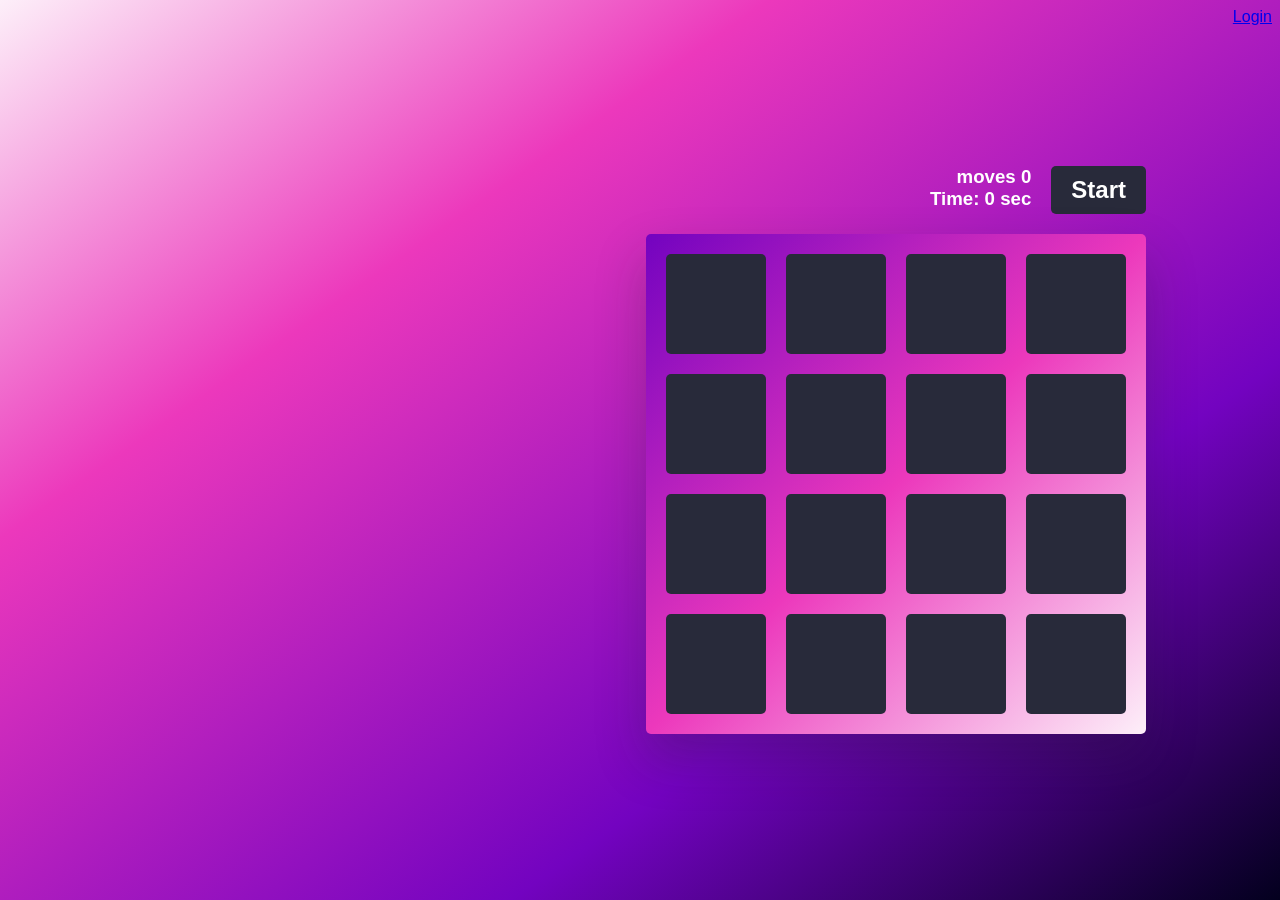
<file: index.html>
<!DOCTYPE html>
<html lang="en">
<head>
    <meta charset="UTF-8">
    <meta http-equiv="X-UA-Compatible" content="IE=edge">
    <meta name="viewport" content="width=device-width, initial-scale=1.0">
    <title>Memory Game with</title>
    <link rel="stylesheet" href="style.css">
    <script src="script.js" defer></script>
</head>
<body>
    <body dir="rtl">
        <a href="login.html"> Login </a>
    <div class="game">
        <div class="controls">
            <button>Start</button>
            <div class="stats">
                <div class="moves">0 moves</div>
                <div class="timer">Time: 0 sec</div>
            </div>
        </div>
        <div class="board-container">
            <div class="board" data-dimension="4"></div>
            <div class="win">You won!</div>
        </div>
    </div>
</body>
</html>
</file>
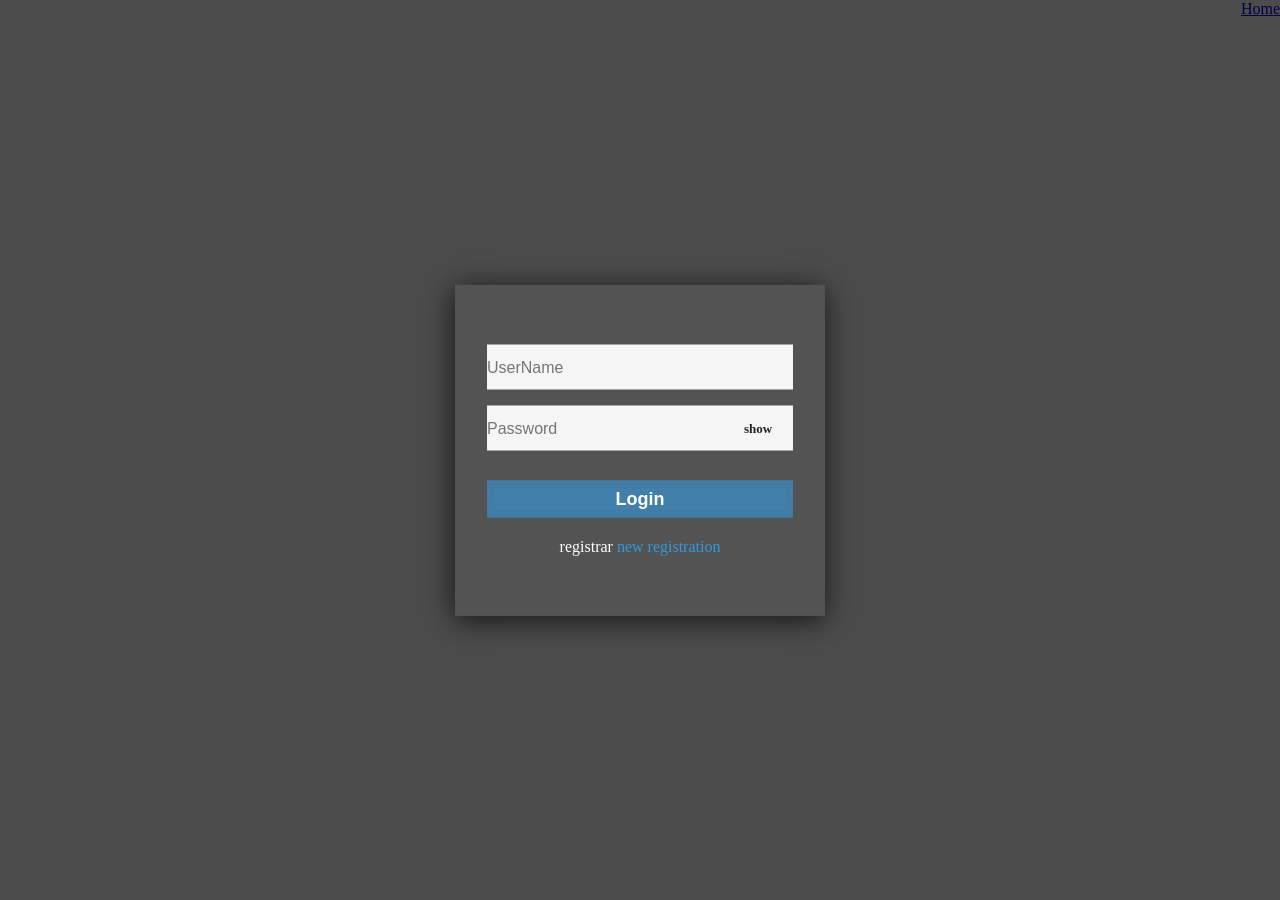
<file: login.html>
<!DOCTYPE html>
<html lang="en">
<head>
    <meta charset="UTF-8">
    <meta name="viewport" content="width=device-width, initial-scale=1.0">
    <title>Login</title>
    <link rel="stylesheet" href="login.css">
    <script src="login.js" defer></script>
</head>
<body>
    <body dir="rtl">
        <a href="index.html"> Home </a>
        <div class="img">
      
            <div class="content">
            <h2Login</h2>  
              <form action="#" method="post">
                <div class="filed">
                  <input type="text" name="wname" required placeholder="UserName">
                  
                  </div>
                
                  <div class="filed space">
                  <input type="password" name="wpas" class="pass-key" required placeholder="Password">
                      <span class="show">  show </span>
                  
                  </div>
                
                
                <div class="field1">
                  <input type="submit" value="Login">
                  </div>
                
                
                </form>
              <div class="signup"> registrar
                
                
                             
                <a href="#"> new registration </a>
                
                </div>
          
              </div>    
          
                </div>
    
</body>
</html>
</file>
<file: style.css>
html {
    width: 100%;
    height: 100%;
    background: linear-gradient(325deg,  #03001e 0%,#7303c0 30%,#ec38bc 70%, #fdeff9 100%);
    font-family: Arial, Helvetica, sans-serif;
    overflow: hidden;
}
.game {
    position: absolute;
    top: 50%;
    left: 70%;
    transform: translate(-50%, -50%);
}
.controls {
    display: flex;
    gap: 20px;
    margin-bottom: 20px;
}
button {
    background: #282A3A;
    color: #FFF;
    border-radius: 5px;
    padding: 10px 20px;
    border: 0;
    cursor: pointer;
    font-family: Arial, Helvetica, sans-serif;
    font-size: 18pt;
    font-weight: bold;
}
.disabled {
    color: #757575;
}
.stats {
    color: #FFF;
    font-size: 14pt;
    font-weight: bold;
}
.board-container {
    position: relative;
}
.board,
.win {
    border-radius: 5px;
    box-shadow: 0 25px 50px rgb(33 33 33 / 25%);
    background: linear-gradient(135deg,  #03001e 0%,#7303c0 0%,#ec38bc 50%, #fdeff9 100%);
    transition: transform .6s cubic-bezier(0.4, 0.0, 0.2, 1);
    backface-visibility: hidden;
}
.board {
    padding: 20px;
    display: grid;
    grid-template-columns: repeat(4, auto);
    grid-gap: 20px;
}
.board-container.flipped .board {
    transform: rotateY(180deg) rotateZ(50deg);
}
.board-container.flipped .win {
    transform: rotateY(0) rotateZ(0);
}
.card {
    position: relative;
    width: 100px;
    height: 100px;
    cursor: pointer;
}
.card-front,
.card-back {
    position: absolute;
    border-radius: 5px;
    width: 100%;
    height: 100%;
    background: #282A3A;
    transition: transform .6s cubic-bezier(0.4, 0.0, 0.2, 1);
    backface-visibility: hidden;
}
.card-back {
    transform: rotateY(180deg) rotateZ(50deg);
    font-size: 28pt;
    user-select: none;
    text-align: center;
    line-height: 100px;
    background: #FDF8E6;
}
.card.flipped .card-front {
    transform: rotateY(180deg) rotateZ(50deg);
}
.card.flipped .card-back {
    transform: rotateY(0) rotateZ(0);
}
.win {
    position: absolute;
    top: 0;
    left: 0;
    width: 100%;
    height: 100%;
    text-align: center;
    background: #FDF8E6;
    transform: rotateY(180deg) rotateZ(50deg);
}
.win-text {
    position: absolute;
    top: 50%;
    left: 50%;
    transform: translate(-50%, -50%);
    font-size: 21pt;
    color: #282A3A;
}
.highlight {
    color: #7303c0;
}
</file>
<file: login.css>
*{
    margin: 0;
       padding: 0;
       box-sizing: border-box;
       
   }

   .img{
    
    background:url(../0.jpg);
     height: 100%;
       background-size: cover;
       background-position: center;
   }
   .img:after{
     position: absolute;
   content: '';
       top: 0;
       left: 0;
       height: 100%;
       width: 100%;
       background: rgba(0,0,0,0.7);
       
       
       
   }
   
   
   .content{
       position: absolute;
     top: 50%;
       left: 50%;
       text-align: center;
       padding: 60px  32px;
       width: 370px;
       background: rgba(255,255,255,0.04);
       box-shadow: -1px 4px 28px 0px rgba(0,0,0,0.75);
       z-index: 9;
       transform: translate(-50%,-50%)
       
   }
   .content h2{
      color: white;
       font-size: 33px;
       
       margin: 0 0 35px 0;
       
   
       
   }
   .filed{
    position: relative;
       height: 45px;
       width: 100%;
       display: flex;
       background: rgba(255,255,255,0.94)
       
   }
   .filed input{
    height: 100%;
       width: 100%;
       color: #222;
       font-size: 16px;
       text-align: end;
       margin-right: 10px;
       background: transparent;
       border: none;
      outline: none;
       
   }
   .space{
    margin-top: 16px;   
       
       
   }
   
   .show{
    position: absolute;
       right: 15px;
       font-size: 13px;
       color: #222;
       
       font-weight: 700;
       cursor: pointer;
       
   }
   .pass-key:void .show{
       
     display: block;  
   }
   .filed span{
     width: 40px;  
     line-height: 45px;  
   }
   
   
   
   
   .field1 input[type="submit"]{
    background: #4180ab;
       border: 8px solid #407ca5;
       color: white;
       font-size: 18px;
       cursor: pointer;
       font-weight: 600;
       
       
       
   }
   .field1 input[type="submit"]:hover{
       background: #3f7294;
   
   }
   .field1 input {
    height: 100%;
       width: 100%;
       border: none;
       outline: none;
       color: #222;
       margin-top: 30px;
       font-size: 16px;
       
       
   } 
   
   .signup{
     color: white;
       margin-top: 20px;
       
   }
   .signup a{
      color: #3498db;
     text-decoration: none;
       
   }
   
   .signup a:hover{
       
     text-decoration: underline;
   }
</file>
